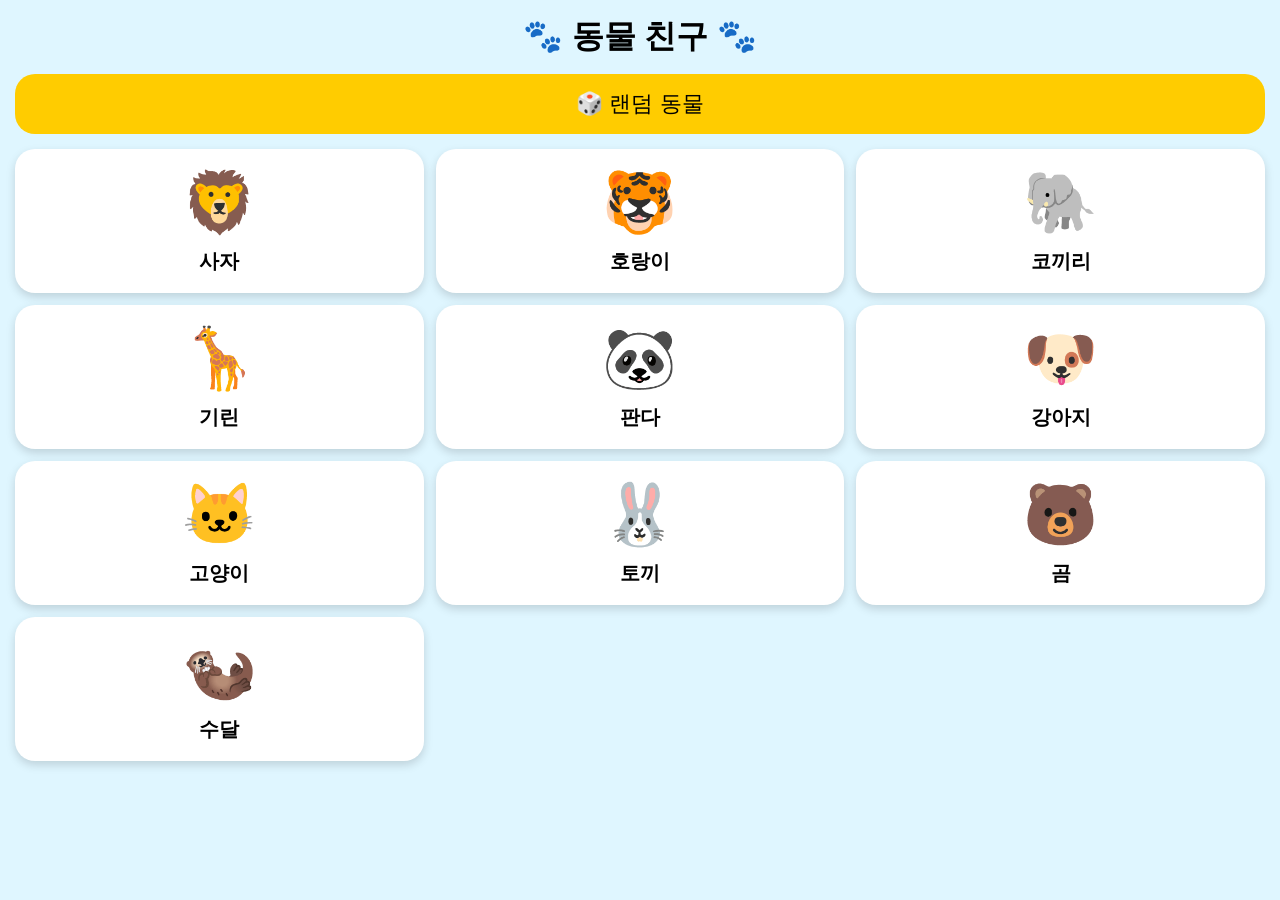
<file: index.html>
<!DOCTYPE html>
<html lang="ko">
<head>
<link rel="manifest" href="manifest.json">
<meta name="theme-color" content="#4CAF50">

<meta charset="UTF-8">

<meta name="viewport" content="width=device-width, initial-scale=1.0">

<title>동물 친구</title>

<link rel="stylesheet" href="style.css">

</head>

<body>

<h1>🐾 동물 친구 🐾</h1>

<button id="randomBtn">
🎲 랜덤 동물
</button>

<div id="animalList"></div>

<script src="config.js"></script>
<script src="animals.js"></script>
<script src="script.js"></script>
<script>
if ("serviceWorker" in navigator) {
  navigator.serviceWorker.register("./service-worker.js");
}
</script>
</body>
</html>
</file>
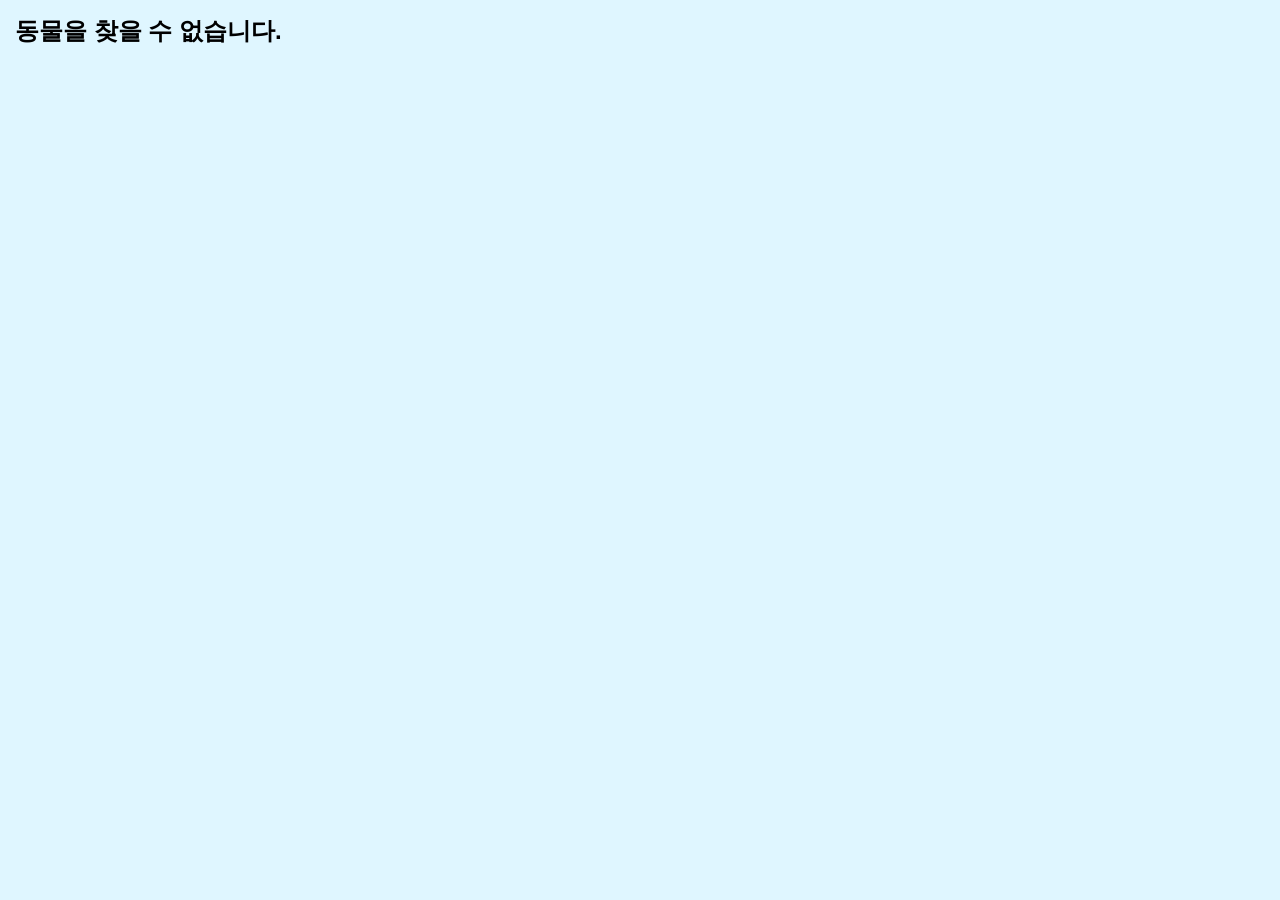
<file: gallery.html>
<!DOCTYPE html>
<html lang="ko">
<head>
<meta charset="UTF-8">
<meta name="viewport" content="width=device-width, initial-scale=1.0">

<title>동물 갤러리</title>

<link rel="stylesheet" href="style.css">

<link
rel="stylesheet"
href="https://cdn.jsdelivr.net/npm/swiper@11/swiper-bundle.min.css"
/>

</head>

<body>

<button id="backBtn">⬅ 뒤로가기</button>

<h1 id="title"></h1>

<button id="speakBtn">🔊 이름 듣기</button>

<div class="swiper">

<div class="swiper-wrapper" id="gallery">

</div>

<div class="swiper-pagination"></div>

</div>

<script src="config.js"></script>
<script src="animals.js"></script>

<script src="https://cdn.jsdelivr.net/npm/swiper@11/swiper-bundle.min.js"></script>

<script src="gallery.js"></script>
<script>
if ("serviceWorker" in navigator) {
  navigator.serviceWorker.register("./service-worker.js");
}
</script>
</body>

</html>
</file>
<file: style.css>
*{
    margin:0;
    padding:0;
    box-sizing:border-box;
}

body{

    font-family:Arial,sans-serif;

    background:#dff6ff;

    padding:15px;

}

h1{

    text-align:center;

    margin-bottom:15px;

}

#randomBtn{

    width:100%;

    padding:15px;

    font-size:22px;

    border:none;

    border-radius:20px;

    background:#ffcc00;

    margin-bottom:15px;

}

#animalList{

    display:grid;

    grid-template-columns:repeat(3,1fr);

    gap:12px;

}

.card{

    background:white;

    border-radius:20px;

    padding:18px;

    text-align:center;

    box-shadow:0 4px 10px rgba(0,0,0,.15);

}

.card:active{
    transform: scale(0.94);
    transition: transform 0.1s;
}

.emoji{

    font-size:60px;

}

.name{

    margin-top:10px;

    font-size:20px;

    font-weight:bold;

}
.thumb{

    width:100%;

    height:110px;

    object-fit:cover;

    border-radius:15px;

    margin-top:10px;

}

.card{

    transition:.2s;

}

.card:hover{

    transform:scale(1.03);

}
#backBtn{
    margin-bottom:15px;
    padding:12px 20px;
    font-size:18px;
    border:none;
    border-radius:12px;
    background:#4CAF50;
    color:white;
}

.swiper{
    width:100%;
    height:80vh;
}

.swiper-slide{
    display:flex;
    justify-content:center;
    align-items:center;
}

.swiper-slide img{
    max-width:95%;
    max-height:75vh;
    width:auto;
    height:auto;
    object-fit:contain;
    border-radius:20px;
}
#speakBtn{
    display:block;
    width:90%;
    margin:10px auto;
    padding:14px;
    font-size:22px;
    border:none;
    border-radius:16px;
    background:#4CAF50;
    color:white;
    position:relative;
    z-index:999;
}

.swiper{
    z-index:1;
}
button{
    transition: all .12s ease;
}

button:active{
    transform: translateY(3px) scale(0.96);
    box-shadow:0 2px 6px rgba(0,0,0,.2);
}

.card{
    transition: all .12s ease;
}

.card:active{
    transform: translateY(4px) scale(.96);
}
</file>
